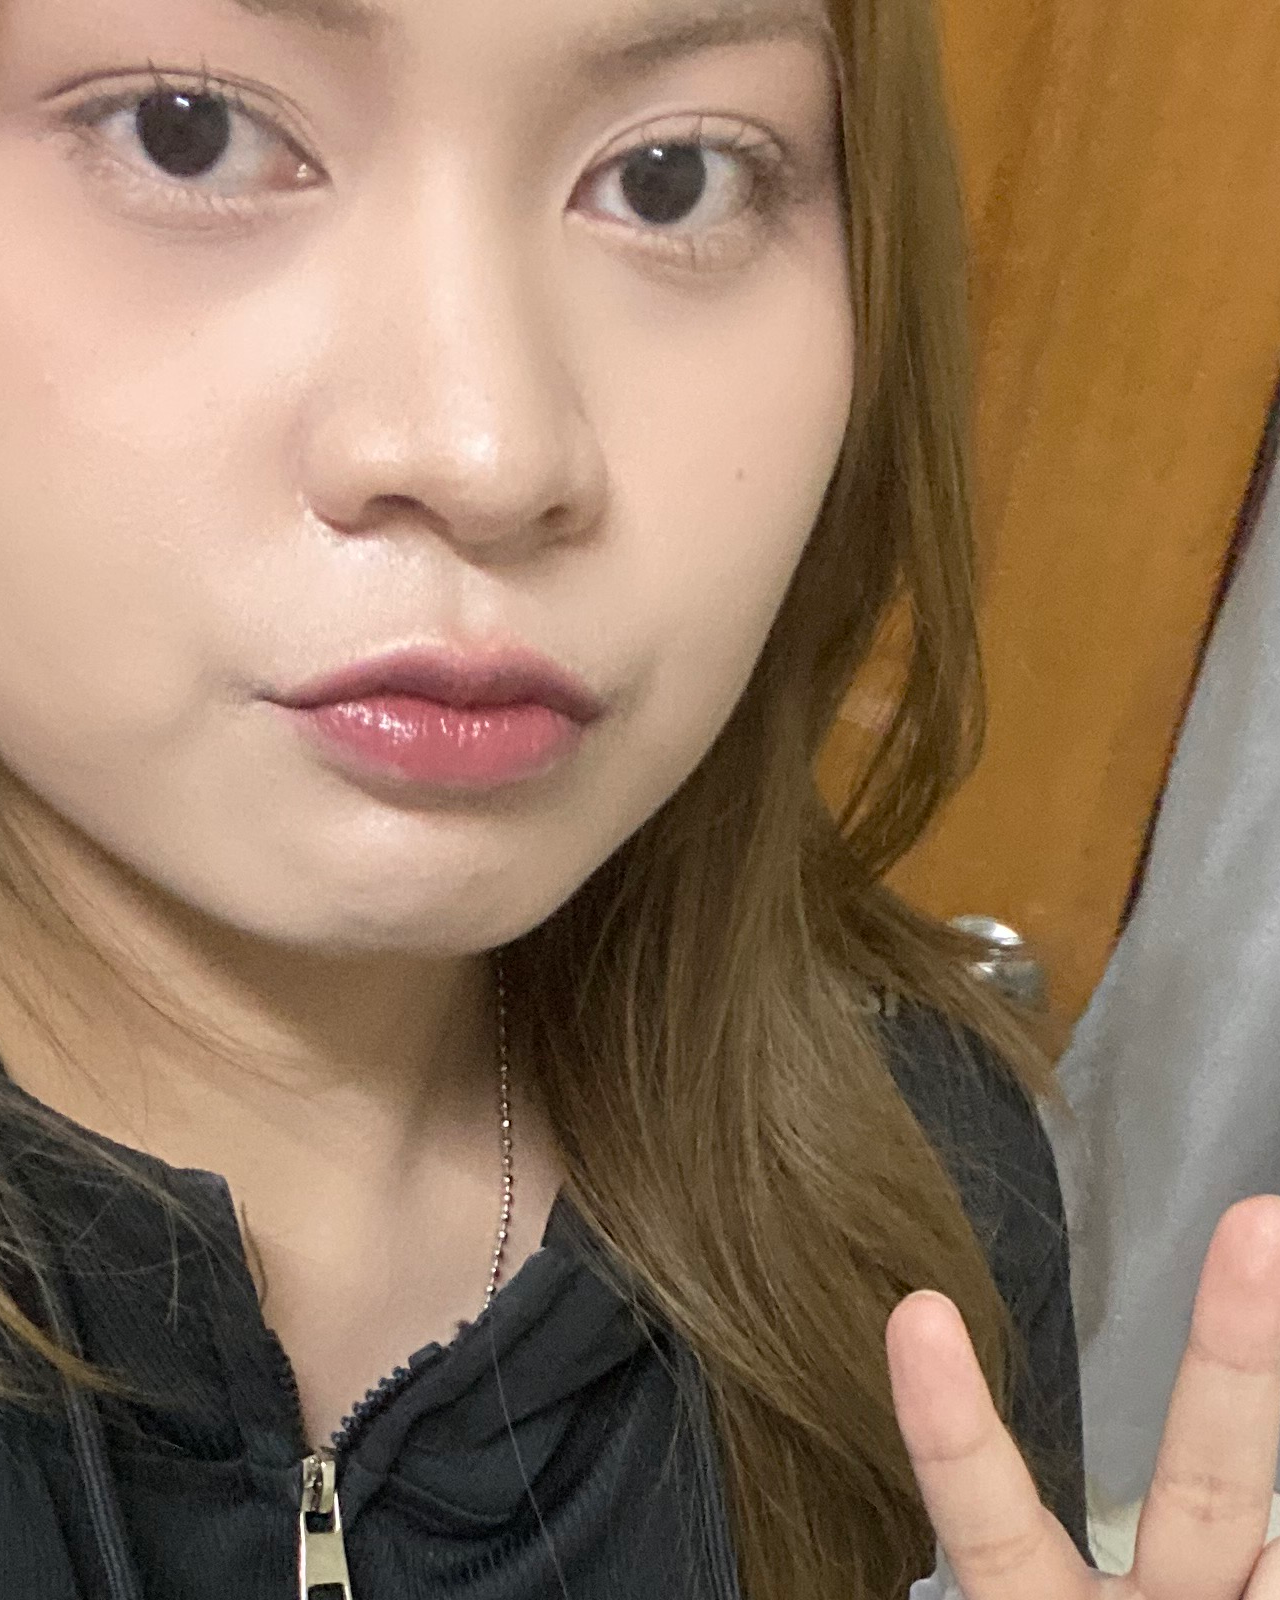
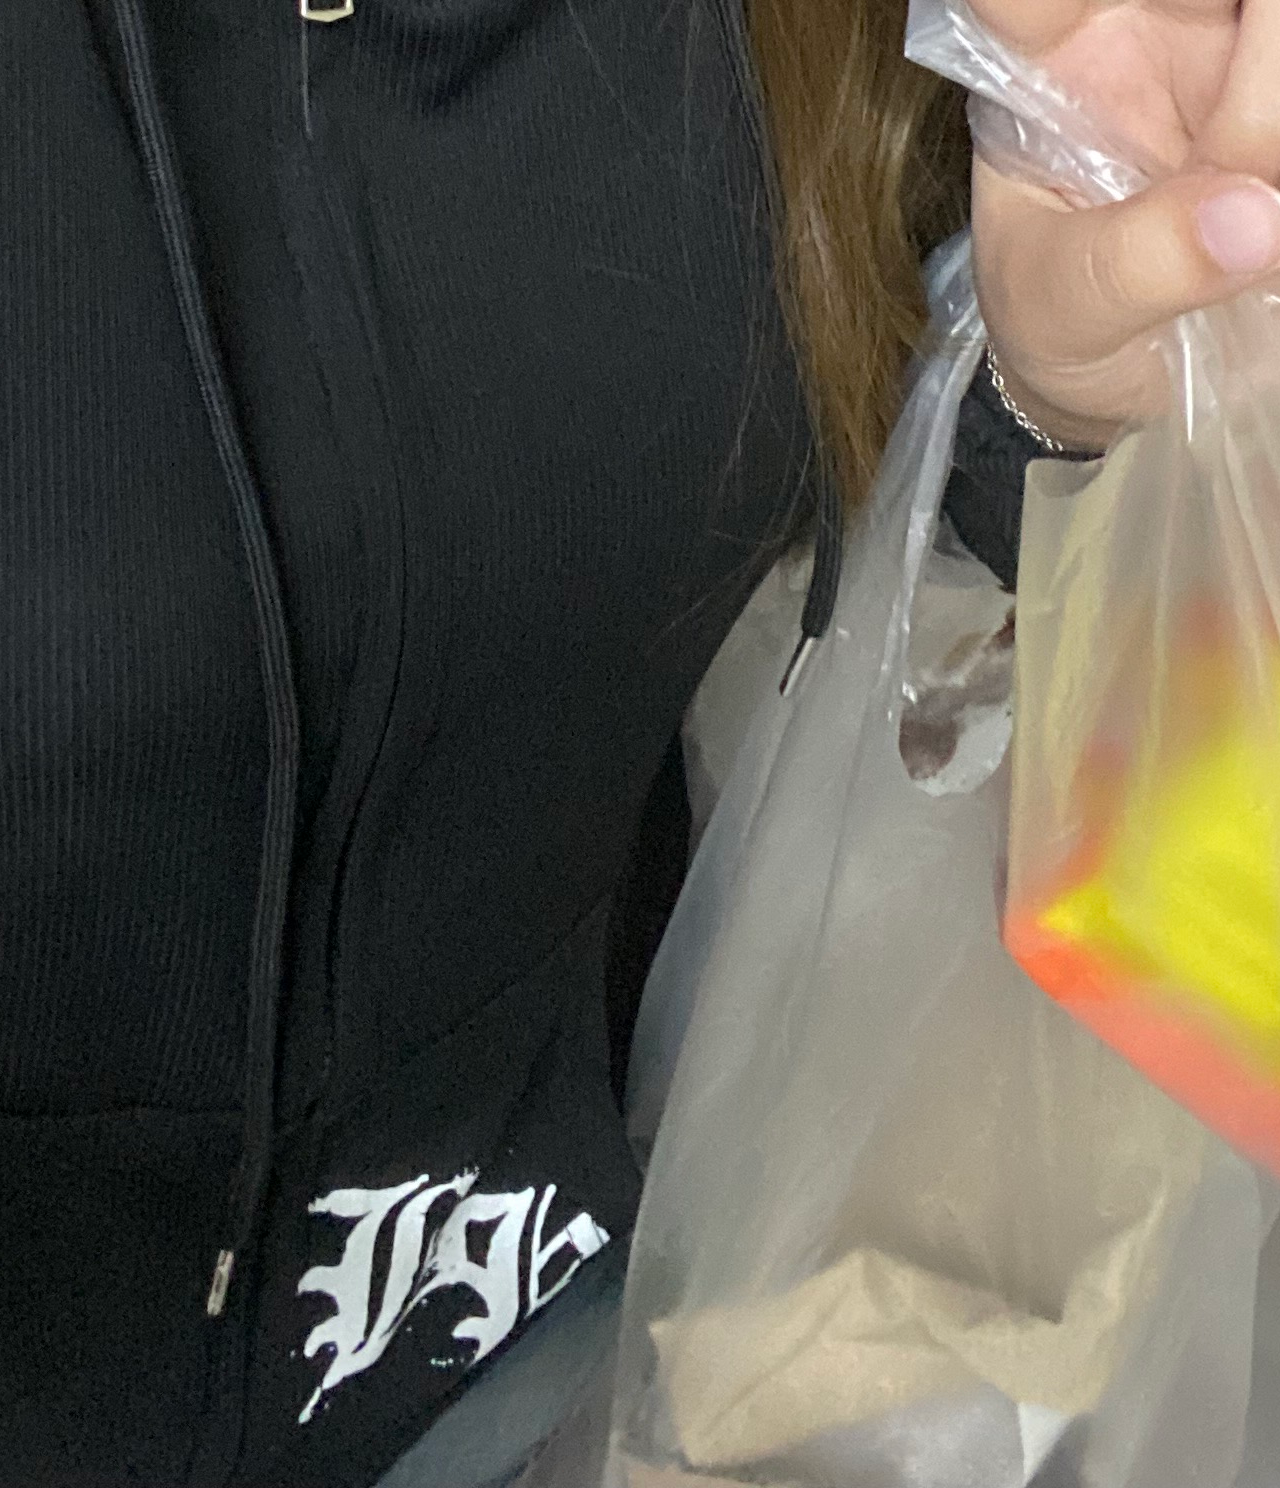
<file: index.html>
<!DOCTYPE html>
<html lang="en">
<head>
    <meta charset="UTF-8">
    <meta name="viewport" content="width=device-width, initial-scale=1.0">
    <title>Document</title>
    <link rel="stylesheet" href="style.css">
</head>
<body>
    <h1>67051063 Pinyada Lugpong</h1>
    <img src="999.jpg" alt="">
    <div class="conteiner"><button onclick="showAlert()"><h1>Action</h1></button>
    </div>
</body>
<script src="script.js" ></script>

</html>
</file>
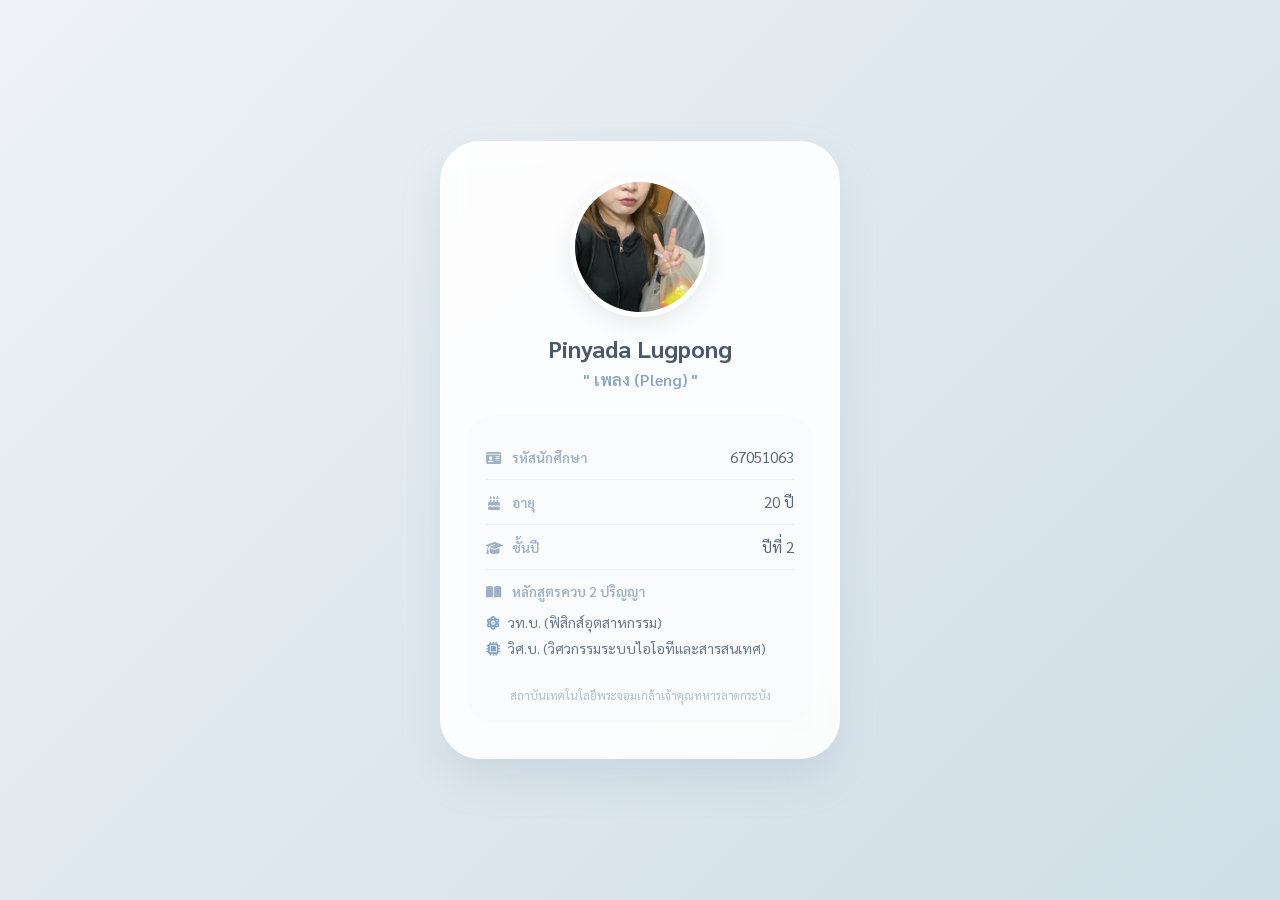
<file: 67051063.html>
<!DOCTYPE html>
<html lang="th">
<head>
    <meta charset="UTF-8">
    <meta name="viewport" content="width=device-width, initial-scale=1.0">
    <title>Profile - Pleng</title>
    <link rel="stylesheet" href="style.css">
    <link rel="stylesheet" href="https://cdnjs.cloudflare.com/ajax/libs/font-awesome/6.4.2/css/all.min.css">
    <link href="https://fonts.googleapis.com/css2?family=Sarabun:wght@300;400;600&display=swap" rel="stylesheet">
</head>
<body>
    <div class="card" id="profileCard">
        <div class="profile-header">
            <div class="image-wrapper">
                <img src="999.jpg" alt="Pleng's Profile">
            </div>
            <h1>Pinyada Lugpong</h1>
            <span class="nickname">" เพลง (Pleng) "</span>
        </div>

        <div class="info-content">
            <div class="info-row">
                <span class="label"><i class="fa-solid fa-id-card"></i> รหัสนักศึกษา</span>
                <span class="value">67051063</span>
            </div>
            <div class="info-row">
                <span class="label"><i class="fa-solid fa-cake-candles"></i> อายุ</span>
                <span class="value">20 ปี</span>
            </div>
            <div class="info-row">
                <span class="label"><i class="fa-solid fa-graduation-cap"></i> ชั้นปี</span>
                <span class="value">ปีที่ 2</span>
            </div>
            <div class="info-row column">
                <span class="label"><i class="fa-solid fa-book-open"></i> หลักสูตรควบ 2 ปริญญา</span>
                <div class="value-group">
                    <p><i class="fa-solid fa-atom" style="color: #84a5c9;"></i> วท.บ. (ฟิสิกส์อุตสาหกรรม)</p>
                    <p><i class="fa-solid fa-microchip" style="color: #84a5c9;"></i> วิศ.บ. (วิศวกรรมระบบไอโอทีและสารสนเทศ)</p>
                </div>
            </div>
            <p class="campus">สถาบันเทคโนโลยีพระจอมเกล้าเจ้าคุณทหารลาดกระบัง</p>
        </div>
    </div>
    <script src="script.js"></script>
</body>
</html>
</file>
<file: style.css>
* {
    margin: 0;
    padding: 0;
    box-sizing: border-box;
}

body {
    font-family: 'Sarabun', sans-serif;
    background: linear-gradient(135deg, #eef2f6 0%, #cfdee7 100%);
    display: flex;
    justify-content: center;
    align-items: center;
    min-height: 100vh;
    perspective: 1000px;
}

.card {
    background: rgba(255, 255, 255, 0.9);
    backdrop-filter: blur(12px);
    width: 90%;
    max-width: 400px;
    padding: 35px 25px;
    border-radius: 40px;
    border: 1px solid rgba(255, 255, 255, 0.7);
    box-shadow: 0 20px 40px rgba(140, 160, 180, 0.2);
    transition: transform 0.1s ease-out;
    text-align: center;
}

.image-wrapper {
    width: 140px;
    height: 140px;
    margin: 0 auto 15px;
    border-radius: 50%;
    overflow: hidden;
    border: 5px solid #fff;
    box-shadow: 0 8px 20px rgba(0,0,0,0.08);
}

.image-wrapper img {
    width: 100%;
    height: 100%;
    object-fit: cover;
}

h1 {
    font-size: 1.5rem;
    color: #4a5a6a;
    margin-bottom: 5px;
}

.nickname {
    color: #84a5c9;
    font-weight: 600;
    font-size: 1rem;
    display: block;
    margin-bottom: 25px;
}

.info-content {
    background: rgba(248, 251, 253, 0.8);
    border-radius: 30px;
    padding: 20px;
    text-align: left;
}

.info-row {
    display: flex;
    justify-content: space-between;
    align-items: center;
    padding: 12px 0;
    border-bottom: 1px solid #eef2f6;
}

.info-row.column {
    flex-direction: column;
    align-items: flex-start;
    border-bottom: none;
}

.label {
    font-size: 0.85rem;
    color: #9fb2c5;
    font-weight: 600;
}

.label i {
    margin-right: 8px; /* เว้นระยะไอคอน */
    width: 15px;
    text-align: center;
}

.value {
    font-size: 0.95rem;
    color: #5a6a7a;
}

.value-group {
    margin-top: 10px;
    font-size: 0.88rem;
    color: #6a7a8a;
    line-height: 1.8;
}

.value-group i {
    margin-right: 5px;
}

.campus {
    margin-top: 15px;
    font-size: 0.7rem;
    color: #b0c1d1;
    text-align: center;
}
</file>
